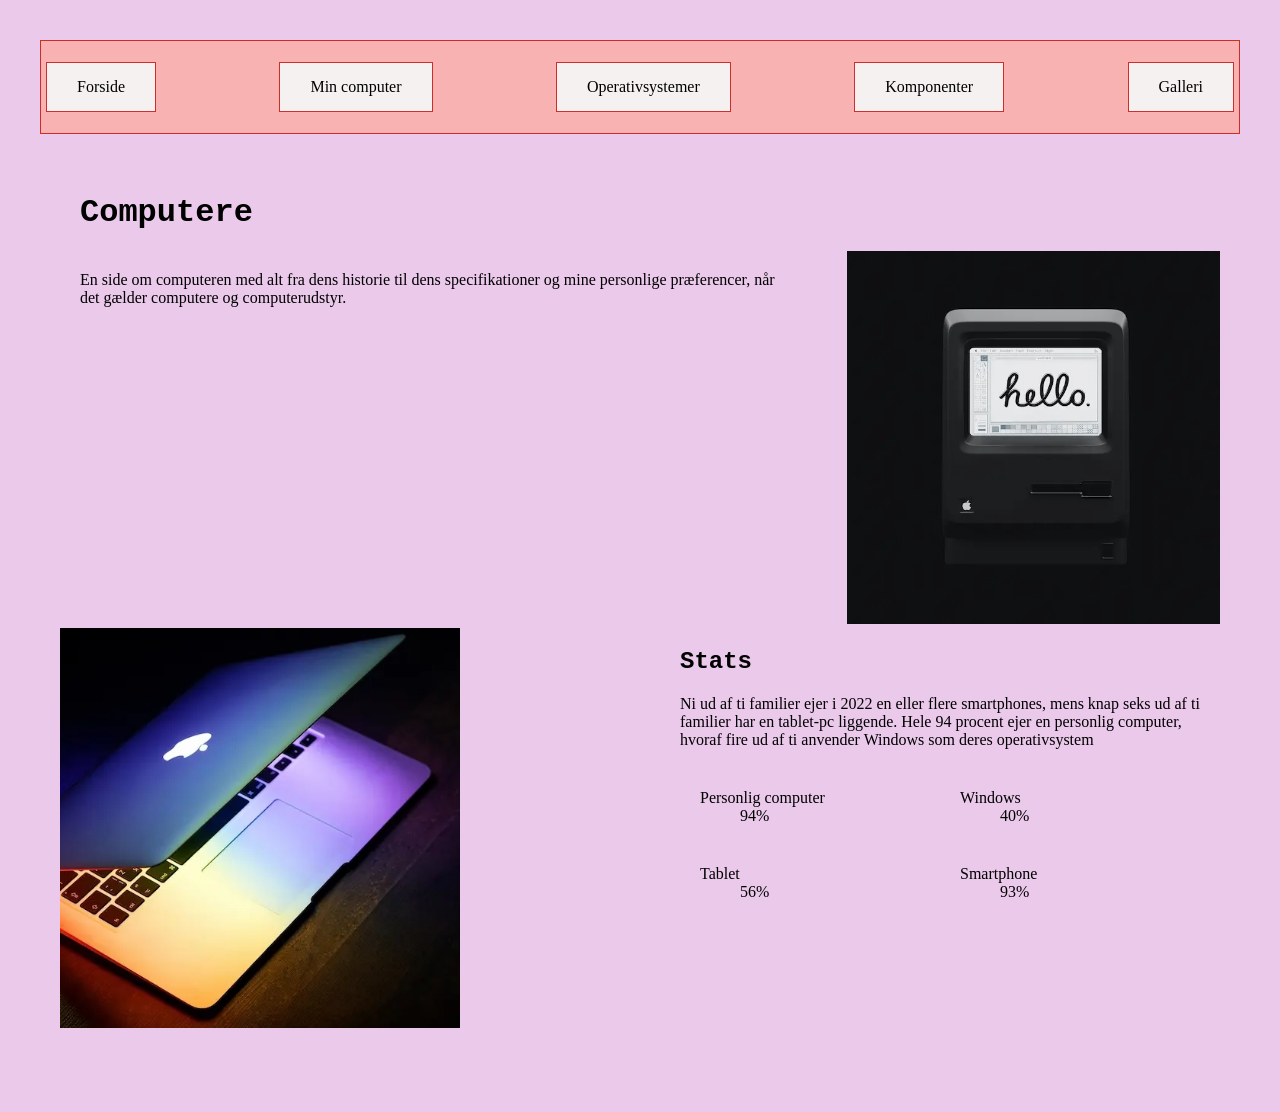
<file: index.html>
<!doctype html>
<html>
  <head>
    <title>Computere</title>
    <meta name="robots" content="noindex" />
    <link rel="stylesheet" href="css/general.css" />
    <link rel="stylesheet" href="css/layout.css" />
  </head>
  <body>
    <header>
      <nav>
        <ul>
          <li><a href="index.html">Forside</a></li>
          <li><a href="min_computer.html">Min computer</a></li>
          <li><a href="operativsystemer.html">Operativsystemer</a></li>
          <li><a href="komponenter.html">Komponenter</a></li>
          <li><a href="galleri.html">Galleri</a></li>
        </ul>
      </nav>
    </header>
    <main>
      <h1>Computere</h1>
      <section class="grid_2-1">
        <div>
          <p>
            En side om computeren med alt fra dens historie til dens
            specifikationer og mine personlige præferencer, når det gælder
            computere og computerudstyr.
          </p>
        </div>
        <div><img src="imgs/apple-84.webp" alt="Gammel Apple computer" width="400" /></div>
      </section>
      <section class="grid_1-1">
        <div>
          <h2>Stats</h2>
          <p>
            Ni ud af ti familier ejer i 2022 en eller flere smartphones, mens
            knap seks ud af ti familier har en tablet-pc liggende. Hele 94
            procent ejer en personlig computer, hvoraf fire ud af ti anvender
            Windows som deres operativsystem
          </p>
          <dl class="grid_1-1">
            <div>
              <dt>Personlig computer</dt>
              <dd>94%</dd>
            </div>
            <div>
              <dt>Windows</dt>
              <dd>40%</dd>
            </div>
            <div>
              <dt>Tablet</dt>
              <dd>56%</dd>
            </div>
            <div>
              <dt>Smartphone</dt>
              <dd>93%</dd>
            </div>
          </dl>
        </div>
        <div class="order">
          <img src="imgs/macbook.webp" alt="Macbook" width="400" />
        </div>
      </section>
    </main>
    <footer></footer>
  </body>
</html>
</file>
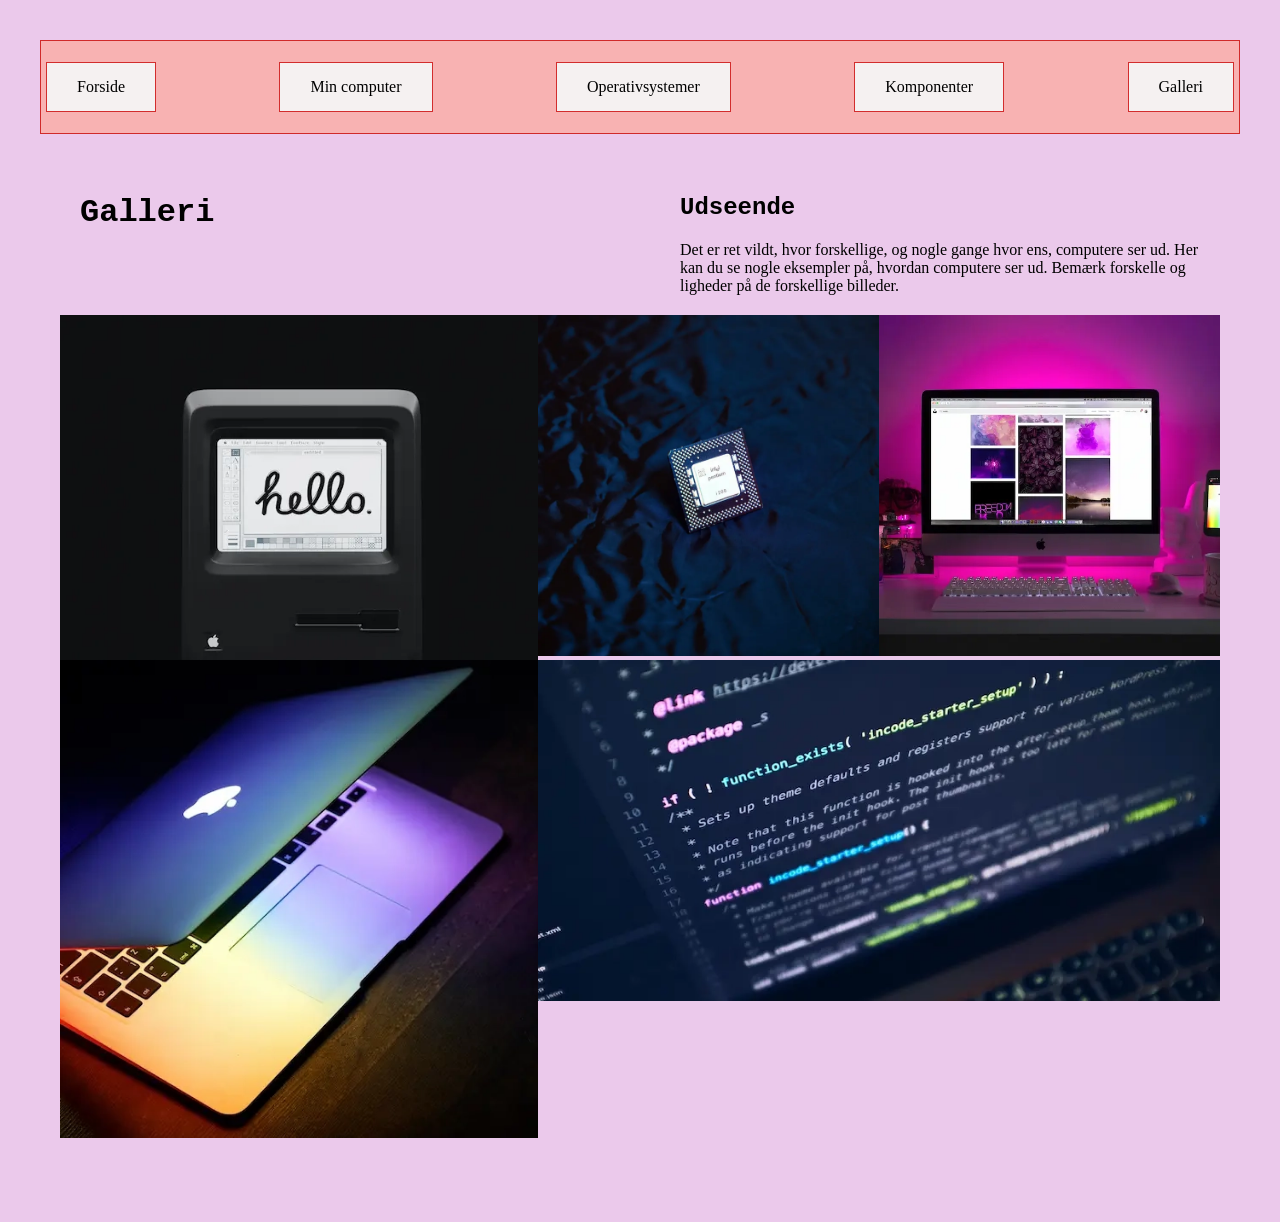
<file: galleri.html>
<!doctype html>
<html>
  <head>
    <title>Galleri</title>
    <meta name="robots" content="noindex" />
    <link rel="stylesheet" href="css/general.css" />
    <link rel="stylesheet" href="css/layout.css" />
  </head>
  <body>
    <header>
      <nav>
        <ul>
          <li><a href="index.html">Forside</a></li>
          <li><a href="min_computer.html">Min computer</a></li>
          <li><a href="operativsystemer.html">Operativsystemer</a></li>
          <li><a href="komponenter.html">Komponenter</a></li>
          <li><a href="galleri.html">Galleri</a></li>
        </ul>
      </nav>
    </header>
    <main>
      <div class="grid_1-1">
        <div><h1>Galleri</h1></div>
        <div>
          <h2>Udseende</h2>
          <p>
            Det er ret vildt, hvor forskellige, og nogle gange hvor ens,
            computere ser ud. Her kan du se nogle eksempler på, hvordan
            computere ser ud. Bemærk forskelle og ligheder på de forskellige
            billeder.
          </p>
        </div>
      </div>
      <div class="grid_1-1-1-1">
        <div class="billed1">
          <img
            src="imgs/apple-84.webp"
            alt="Gammel Apple Computer"
            width="350"
            /></div>
            <div class="billed2">
              <img src="imgs/macbook.webp" alt="MacBook" width="350" />
            </div>
              <div class="billed3">
                <img src="imgs/intel-chip.webp" alt="Intel processor" width="350" /></div>
            <div class="billed4">
          <img
            src="imgs/desktop-setup.webp"
            alt="Stationær computer"
            width="350"
          />
        </div>
          <div class="billed5">
            <img src="imgs/keyboard.webp" alt="Computer tastatur" width="350" /></div>
        <div class="billed6">
          <img src="imgs/code.webp" alt="Kode på en computer" width="350" />
        </div>
      </div>
    </main>
    <footer></footer>
  </body>
</html>
</file>
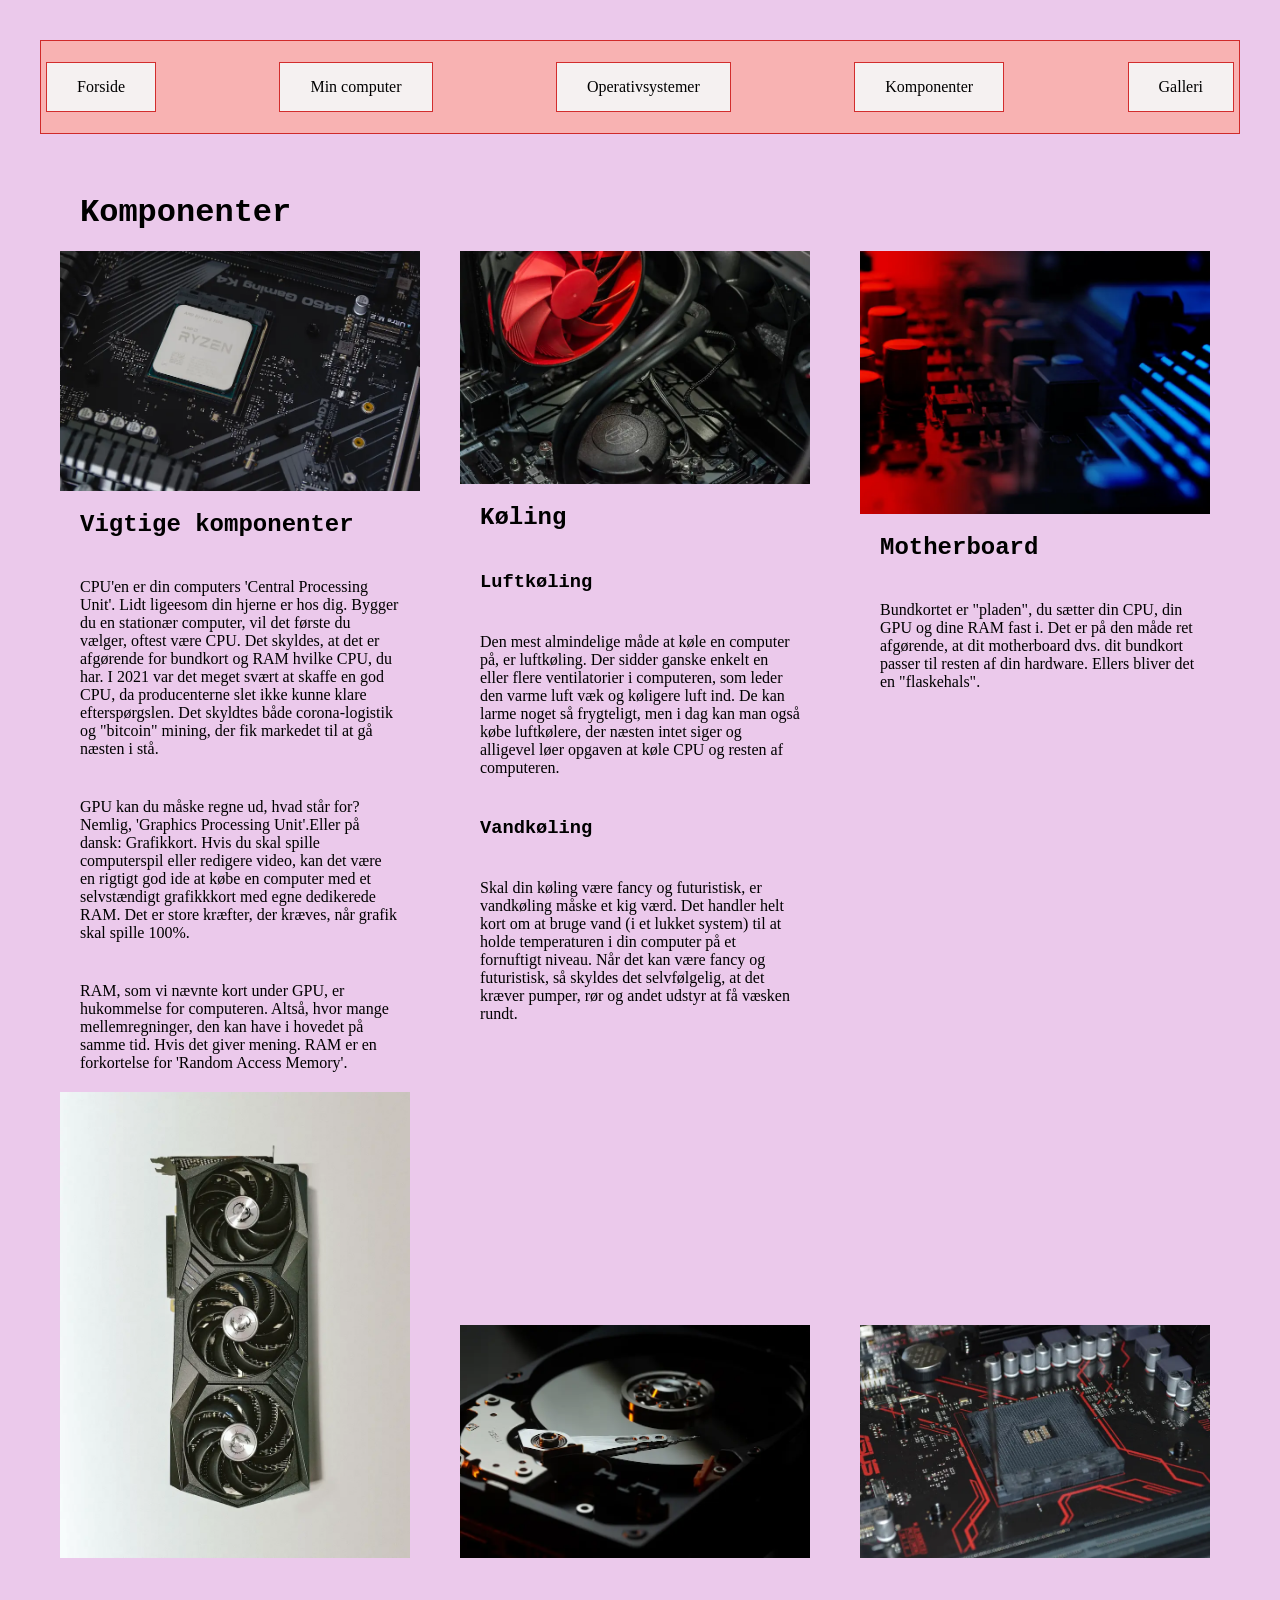
<file: komponenter.html>
<!doctype html>
<html>
  <head>
    <title>Komponenter</title>
    <meta name="robots" content="noindex" />
    <link rel="stylesheet" href="css/general.css" />
    <link rel="stylesheet" href="css/layout.css" />
  </head>
  <body>
    <header>
      <nav>
        <ul>
          <li><a href="index.html">Forside</a></li>
          <li><a href="min_computer.html">Min computer</a></li>
          <li><a href="operativsystemer.html">Operativsystemer</a></li>
          <li><a href="komponenter.html">Komponenter</a></li>
          <li><a href="galleri.html">Galleri</a></li>
        </ul>
      </nav>
    </header>
    <main>
      <h1>Komponenter</h1>
      <div class="grid_1-1-1">
        <div class="flex_col">
          <img src="imgs/processor.webp" alt="Processor" width="400" />
          <h2>Vigtige komponenter</h2>
          <p>
            CPU'en er din computers 'Central Processing Unit'. Lidt ligeesom din
            hjerne er hos dig. Bygger du en stationær computer, vil det første
            du vælger, oftest være CPU. Det skyldes, at det er afgørende for
            bundkort og RAM hvilke CPU, du har. I 2021 var det meget svært at
            skaffe en god CPU, da producenterne slet ikke kunne klare
            efterspørgslen. Det skyldtes både corona-logistik og "bitcoin"
            mining, der fik markedet til at gå næsten i stå.
          </p>
          <p>
            GPU kan du måske regne ud, hvad står for? Nemlig, 'Graphics
            Processing Unit'.Eller på dansk: Grafikkort. Hvis du skal spille
            computerspil eller redigere video, kan det være en rigtigt god ide
            at købe en computer med et selvstændigt grafikkkort med egne
            dedikerede RAM. Det er store kræfter, der kræves, når grafik skal
            spille 100%.
          </p>
          <p>
            RAM, som vi nævnte kort under GPU, er hukommelse for computeren.
            Altså, hvor mange mellemregninger, den kan have i hovedet på samme
            tid. Hvis det giver mening. RAM er en forkortelse for 'Random Access
            Memory'.
          </p>
          <img src="imgs/grafikkort.webp" alt="Grafikkort" width="350" />
        </div>
        <div class="flex_col">
          <img src="imgs/luft.webp" alt="Luftkøling" width="350" />
          <h2>Køling</h2>
          <h3>Luftkøling</h3>
          <p>
            Den mest almindelige måde at køle en computer på, er luftkøling. Der
            sidder ganske enkelt en eller flere ventilatorier i computeren, som
            leder den varme luft væk og køligere luft ind. De kan larme noget så
            frygteligt, men i dag kan man også købe luftkølere, der næsten intet
            siger og alligevel løer opgaven at køle CPU og resten af computeren.
          </p>
          <h3>Vandkøling</h3>
          <p>
            Skal din køling være fancy og futuristisk, er vandkøling måske et
            kig værd. Det handler helt kort om at bruge vand (i et lukket
            system) til at holde temperaturen i din computer på et fornuftigt
            niveau. Når det kan være fancy og futuristisk, så skyldes det
            selvfølgelig, at det kræver pumper, rør og andet udstyr at få væsken
            rundt.
          </p>
          <img src="imgs/vand.webp" alt="Vandkøling" width="350" />
        </div>
        <div class="flex_col">
          <img src="imgs/motherboard1.webp" alt="Motherboard" width="350" />
          <h2>Motherboard</h2>
          <p>
            Bundkortet er "pladen", du sætter din CPU, din GPU og dine RAM fast
            i. Det er på den måde ret afgørende, at dit motherboard dvs. dit
            bundkort passer til resten af din hardware. Ellers bliver det en
            "flaskehals".
          </p>
          <img src="imgs/motherboard2.webp" alt="Motherboard" width="350" />
        </div>
      </div>
    </main>
    <footer></footer>
  </body>
</html>
</file>
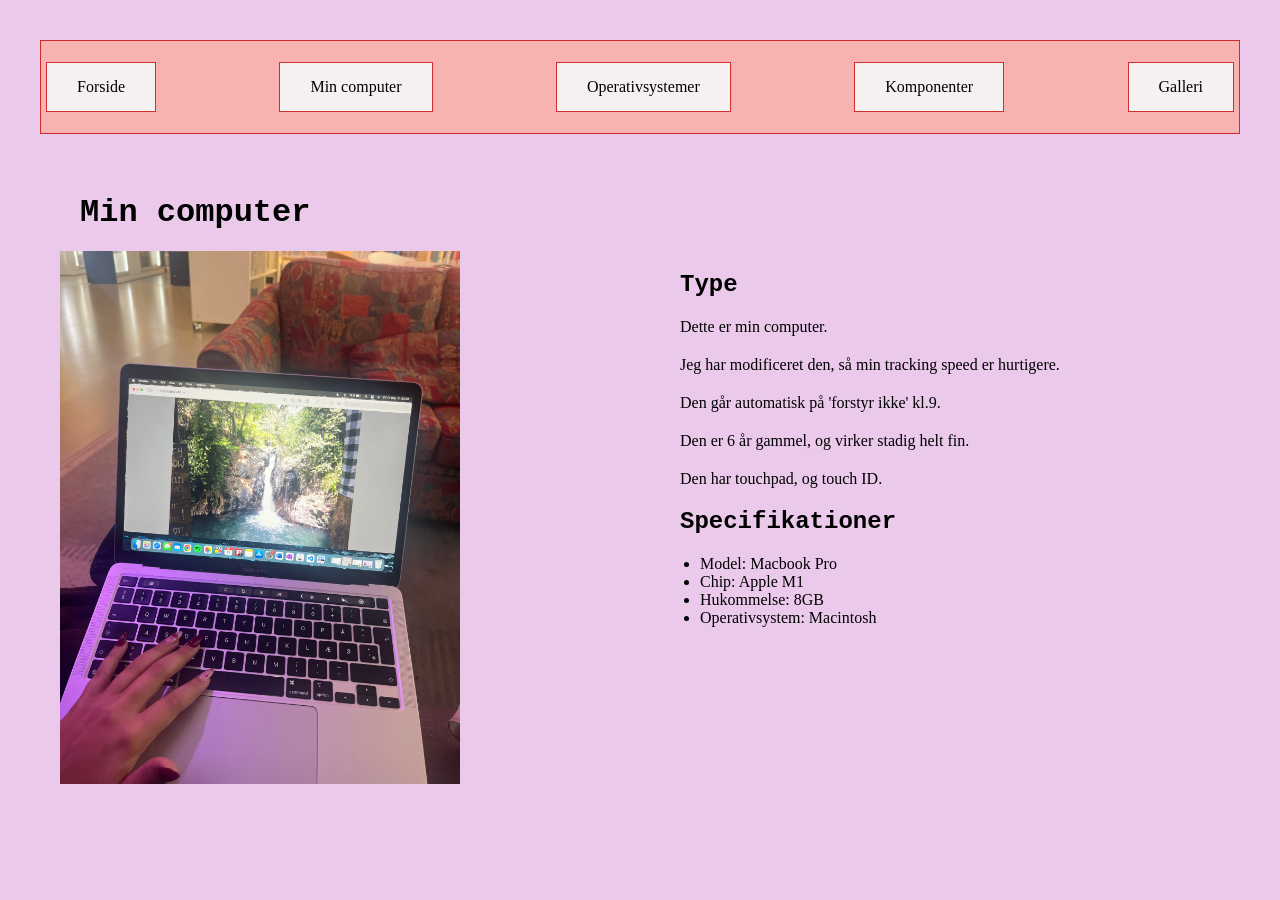
<file: min_computer.html>
<!doctype html>
<html>
  <head>
    <title>Min computer</title>
    <meta name="robots" content="noindex" />
    <link rel="stylesheet" href="css/general.css" />
    <link rel="stylesheet" href="css/layout.css" />
  </head>
  <body>
    <header>
      <nav>
        <ul>
          <li><a href="index.html">Forside</a></li>
          <li><a href="min_computer.html">Min computer</a></li>
          <li><a href="operativsystemer.html">Operativsystemer</a></li>
          <li><a href="komponenter.html">Komponenter</a></li>
          <li><a href="galleri.html">Galleri</a></li>
        </ul>
      </nav>
    </header>
    <main>
      <h1>Min computer</h1>
      <div class="grid_1-1">
        <div>
          <img src="img/min-computer.jpg" alt="Min computer" width="400" />
        </div>
        <div>
          <h2>Type</h2>
          <p>Dette er min computer.</p>
          <p>Jeg har modificeret den, så min tracking speed er hurtigere.</p>
          <p>Den går automatisk på 'forstyr ikke' kl.9.</p>
          <p>Den er 6 år gammel, og virker stadig helt fin.</p>
          <p>Den har touchpad, og touch ID.</p>
          <h2>Specifikationer</h2>
          <ul>
            <li>Model: Macbook Pro</li>
            <li>Chip: Apple M1</li>
            <li>Hukommelse: 8GB</li>
            <li>Operativsystem: Macintosh</li>
          </ul>
        </div>
      </div>
    </main>
    <footer></footer>
  </body>
</html>
</file>
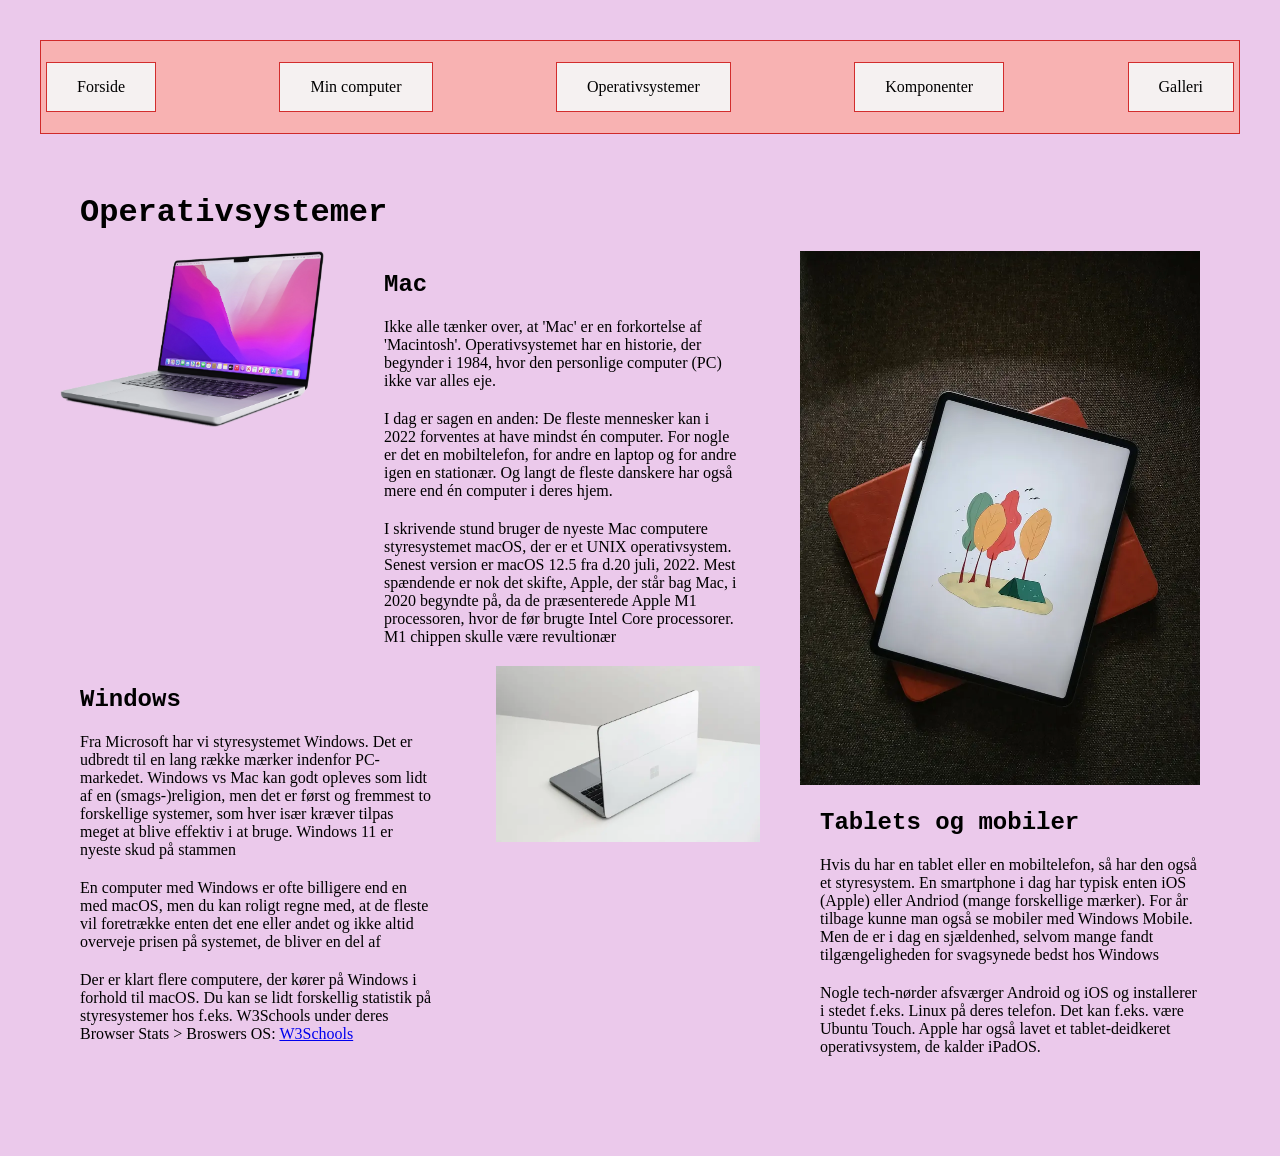
<file: operativsystemer.html>
<!doctype html>
<html>
  <head>
    <title>Operativsystemer</title>
    <meta name="robots" content="noindex" />
    <link rel="stylesheet" href="css/general.css" />
    <link rel="stylesheet" href="css/layout.css" />
  </head>
  <body>
    <header>
      <nav>
        <ul>
          <li><a href="index.html">Forside</a></li>
          <li><a href="min_computer.html">Min computer</a></li>
          <li><a href="operativsystemer.html">Operativsystemer</a></li>
          <li><a href="komponenter.html">Komponenter</a></li>
          <li><a href="galleri.html">Galleri</a></li>
        </ul>
      </nav>
    </header>
    <main>
      <h1>Operativsystemer</h1>
      <div class="grid_5-3">
        <div>
          <div class="grid_2-3">
            <div>
              <img src="imgs/computer-cutout.webp" alt="Mac computer" width="400" />
            </div>
            <div>
              <h2>Mac</h2>
              <p>
                Ikke alle tænker over, at 'Mac' er en forkortelse af
                'Macintosh'. Operativsystemet har en historie, der begynder i
                1984, hvor den personlige computer (PC) ikke var alles eje.
              </p>
              <p>
                I dag er sagen en anden: De fleste mennesker kan i 2022
                forventes at have mindst én computer. For nogle er det en
                mobiltelefon, for andre en laptop og for andre igen en
                stationær. Og langt de fleste danskere har også mere end én
                computer i deres hjem.
              </p>
              <p>
                I skrivende stund bruger de nyeste Mac computere styresystemet
                macOS, der er et UNIX operativsystem. Senest version er macOS
                12.5 fra d.20 juli, 2022. Mest spændende er nok det skifte,
                Apple, der står bag Mac, i 2020 begyndte på, da de præsenterede
                Apple M1 processoren, hvor de før brugte Intel Core processorer.
                M1 chippen skulle være revultionær
              </p>
            </div>
          </div>
          <div class="grid_3-2">
            <div>
              <img src="imgs/windows.webp" alt="Windows computer" width="400" />
            </div>
            <div class="order">
              <h2>Windows</h2>
              <p>
                Fra Microsoft har vi styresystemet Windows. Det er udbredt til
                en lang række mærker indenfor PC-markedet. Windows vs Mac kan
                godt opleves som lidt af en (smags-)religion, men det er først
                og fremmest to forskellige systemer, som hver især kræver tilpas
                meget at blive effektiv i at bruge. Windows 11 er nyeste skud på
                stammen
              </p>
              <p>
                En computer med Windows er ofte billigere end en med macOS, men
                du kan roligt regne med, at de fleste vil foretrække enten det
                ene eller andet og ikke altid overveje prisen på systemet, de
                bliver en del af
              </p>
              <p>
                Der er klart flere computere, der kører på Windows i forhold til
                macOS. Du kan se lidt forskellig statistik på styresystemer hos
                f.eks. W3Schools under deres Browser Stats > Broswers OS:
                <a href="https://www.w3schools.com/browsers/browsers_os.asp"
                  >W3Schools</a
                >
              </p>
            </div>
          </div>
        </div>
        <div>
          <img
            src="imgs/tablet.webp"
            alt="Et billede af en tablet"
            width="400"
          />
          <h2>Tablets og mobiler</h2>
          <p>
            Hvis du har en tablet eller en mobiltelefon, så har den også et
            styresystem. En smartphone i dag har typisk enten iOS (Apple) eller
            Andriod (mange forskellige mærker). For år tilbage kunne man også se
            mobiler med Windows Mobile. Men de er i dag en sjældenhed, selvom
            mange fandt tilgængeligheden for svagsynede bedst hos Windows
          </p>
          <p>
            Nogle tech-nørder afsværger Android og iOS og installerer i stedet
            f.eks. Linux på deres telefon. Det kan f.eks. være Ubuntu Touch.
            Apple har også lavet et tablet-deidkeret operativsystem, de kalder
            iPadOS.
          </p>
        </div>
      </div>
    </main>
    <footer></footer>
  </body>
</html>
</file>
<file: css/general.css>
body {
  background-color: rgb(235, 201, 235);
  font-family: "Times New Roman", sans-serif;
  margin: 20px;
  padding: 20px;
}
h1,
h2 {
  font-family: 'Courier New', Courier, monospace, sans-serif;
  margin: 20px;
} h3 {
  font-family: 'Courier New', Courier, monospace, sans-serif;
  margin: 20px;
}
main {
  margin:20px;
  padding: 20px; max-width: 1200px; margin: 20px auto;
} p {
  margin: 20px;
} img {
  max-width: 100%;
  height: auto;
}nav {
border: 1px solid rgb(208, 42, 42);
  padding: 5px;
  background-color: rgb(248, 178, 178);;
} nav ul {
  display: flex;
  justify-content: space-between;
  list-style-type: none;
  padding: 0;
}nav a {
  text-decoration: none;
  display: block;
  padding: 15px 30px;
  border: 1px solid rgb(210, 45, 45);
  background-color: rgb(245, 241, 241);
  color: rgb(0, 0, 0);
  }dl {margin: 20px;
  padding: 20px;}
</file>
<file: css/layout.css>
@media (min-width: 800px) {
  .grid_1-1 {
    display: grid;
    grid-template-columns: 1fr 1fr;
    gap: 40px;
  }nav ul {
    display: flex;
    justify-content: space-between;
    gap: 20px;
  }
  .grid_2-1 {
    display: grid;
    grid-template-columns: 2fr 1fr;
    gap: 40px;
  }
  .order {
    order: -1;
  }
  .grid_5-3 {
    display: grid;
    grid-template-columns: 5fr 3fr;
    gap: 40px;
  }
  .grid_2-3 {
    display: grid;
    grid-template-columns: 2fr 3fr;
    gap: 40px;
  }
  .grid_3-2 {
    display: grid;
    grid-template-columns: 3fr 2fr;
    gap: 40px;
  }
  .grid_1-1-1 {
    display: grid;
    grid-template-columns: 1fr 1fr 1fr;
    gap: 40px;
  }
  .flex_col {
    display: flex;
    flex-direction: column;
  }
  .flex_col > :last-child {
    margin-top: auto;
  }
.grid_1-1-1-1 {
  display: grid;
  grid-template-columns: 1.4fr 1fr 1fr;
  gap: 0px;
}
.grid_1-1-1-1 img {
  width: 100%;
  height: auto;
  margin: 0;
}
.billed1 {
  grid-column: 1;
  grid-row: 1 / 3 ;
}
.billed2 {
  grid-column: 1;
  grid-row: 2;
}
.billed3 {
  grid-column: 2;
  grid-row: 1;
}
.billed4 {
  grid-column: 3;
  grid-row: 1;
}
.billed5 {
  grid-column: 2 / 4;
  grid-row: 2;
}
.billed6 {
  grid-column: 2 / 4;
  grid-row: 2;
}}
</file>
